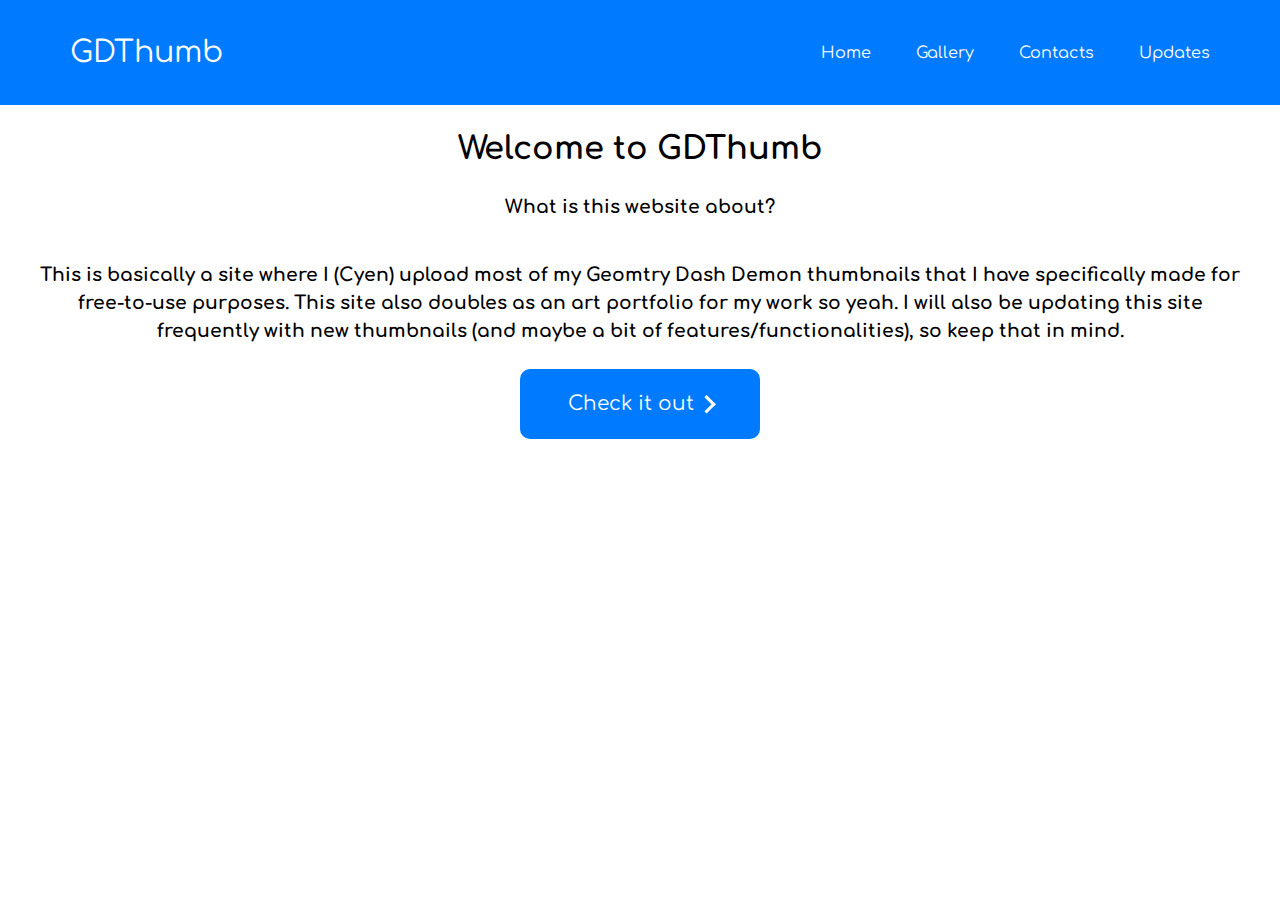
<file: index.html>
﻿<!DOCTYPE html>
<html>
<head>
    <link rel="preconnect" href="https://fonts.gstatic.com">
    <link href="https://fonts.googleapis.com/css2?family=Comfortaa&display=swap" rel="stylesheet">
    <meta charset="utf-8" />
    <script src="script.js" defer></script>
    <title>GDThumb</title>
    <link href="css/style.css" rel="stylesheet" />
</head>
<body>
    <header class="header">
        <div class="container">
            <div class="row align-items-center justify-content-between">
                <div class="logo">
                    <a href="index.html">GDThumb</a>
                </div>
                <input type="checkbox" id="nav-check">
                <label for="nav-check" class="nav-toggler">
                    <span></span>
                </label>
                <nav class="nav">
                    <ul>
                        <li><a href="index.html">Home</a></li>
                        <li><a href="gallery.html">Gallery</a></li>
                        <li><a href="contacts.html">Contacts</a></li>
                        <li><a href="updates.html">Updates</a></li>
                    </ul>
                </nav>
            </div>
        </div>
    </header>
    <h1>Welcome to GDThumb</h1>
    <h3 class="question">What is this website about?</h3>
    <h3 class="question">This is basically a site where I (Cyen) upload most of my Geomtry Dash Demon thumbnails that I have specifically made for free-to-use purposes. This site also doubles as an art portfolio for my work so yeah. I will also be updating this site frequently with new thumbnails (and maybe a bit of features/functionalities), so keep that in mind.</h3>
    <div class="checkButton">
        <a href="gallery.html" class="checker">Check it out <i class="arrow right"></i></a>
        </div>
</body>
</html>
</file>
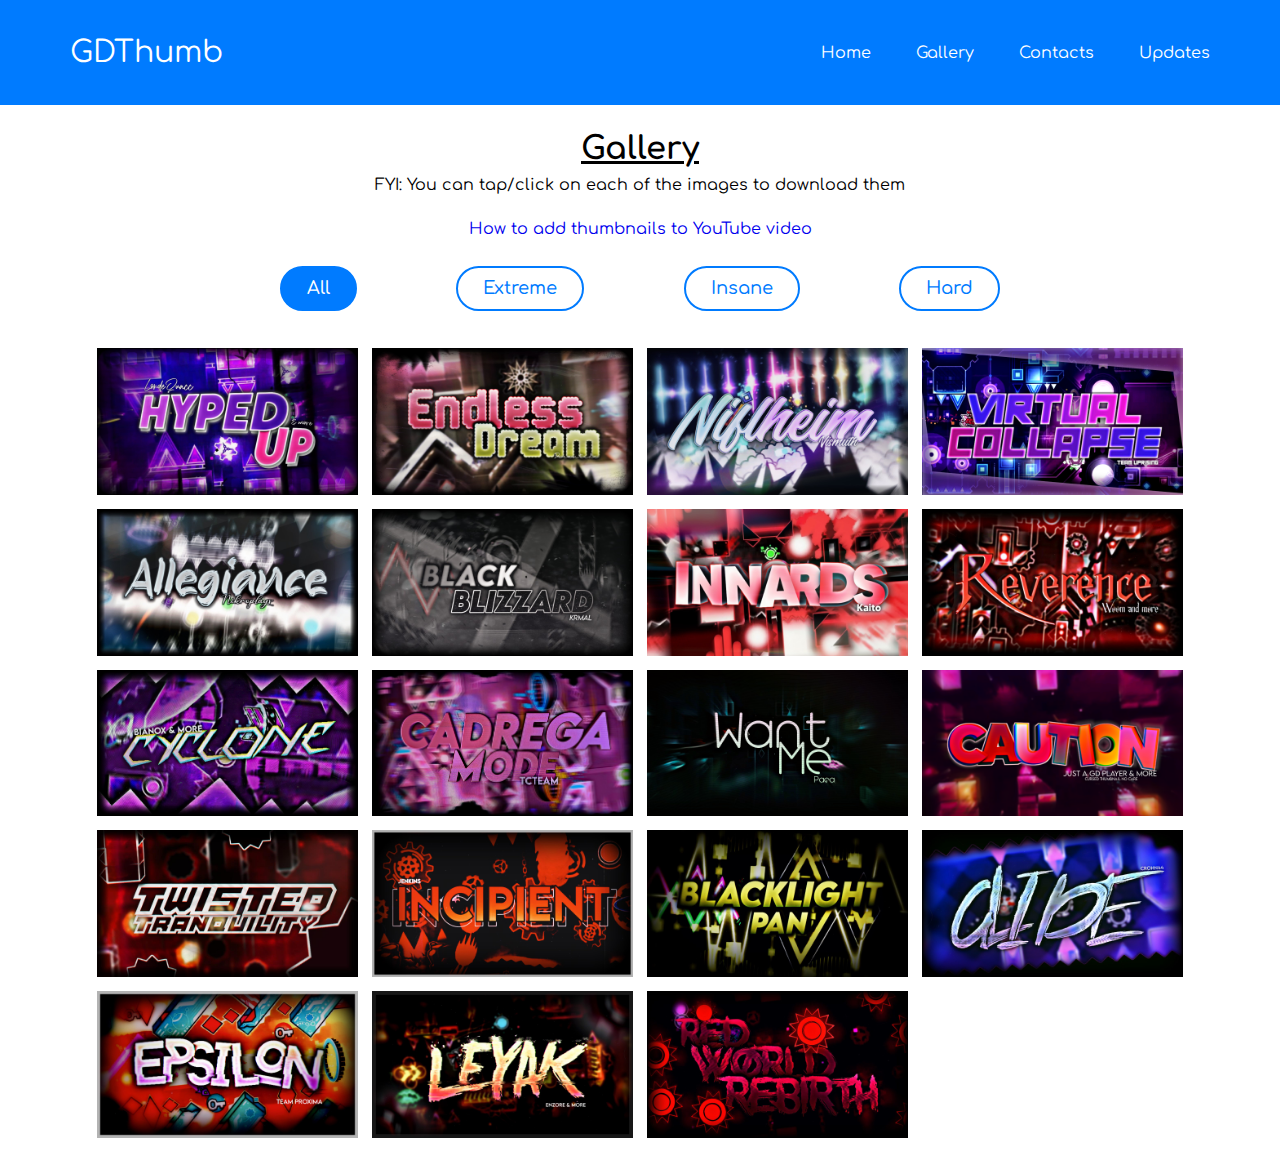
<file: gallery.html>
﻿<!DOCTYPE html>
<html>
<head>
    <link rel="preconnect" href="https://fonts.gstatic.com">
    <link href="https://fonts.googleapis.com/css2?family=Comfortaa&display=swap" rel="stylesheet">
    <meta charset="utf-8" />
    <script src="script.js" defer></script>
    <title>GDThumb</title>
    <link href="css/style.css" rel="stylesheet" />
</head>
<body>
    <header class="header">
        <div class="container">
            <div class="row align-items-center justify-content-between">
                <div class="logo">
                    <a href="index.html">GDThumb</a>
                </div>
                <input type="checkbox" id="nav-check">
                <label for="nav-check" class="nav-toggler">
                    <span></span>
                </label>
                <nav class="nav">
                    <ul>
                        <li><a href="index.html">Home</a></li>
                        <li><a href="gallery.html">Gallery</a></li>
                        <li><a href="contacts.html">Contacts</a></li>
                        <li><a href="updates.html">Updates</a></li>
                    </ul>
                </nav>
            </div>
        </div>
    </header>
    <h1><u>Gallery</u></h1>
    <p class="galDesc">FYI: You can tap/click on each of the images to download them</p>
    <div class="howCenter">
        <a href="Tutorial.html">How to add thumbnails to YouTube video</a>
    </div>
    <div class="wrapper">
        <nav>
            <div class="items">
                <span class="item active" data-name="all">All</span>
                <span class="item" data-name="extreme">Extreme</span>
                <span class="item" data-name="insane">Insane</span>
                <span class="item" data-name="hard">Hard</span>
            </div>
        </nav>
        <!--images-->
        <div class="gallery">
            <div class="image" data-name="insane"><span><a href="images/hypedUp.jpg" download><img src="images/hypedUp.jpg" alt="" /></a></span></div>
            <div class="image" data-name="extreme"><span><a href="images/endlessDream.jpg" download><img src="images/endlessDream.jpg" alt="" /></a></span></div>
            <div class="image" data-name="extreme"><span><a href="images/niflheim.jpg" download><img src="images/niflheim.jpg" alt="" /></a></span></div>
            <div class="image" data-name="extreme"><span><a href="images/virtualCollapse.jpg" download><img src="images/virtualCollapse.jpg" alt="" /></a></span></div>
            <div class="image" data-name="extreme"><span><a href="images/allegiance.jpg" download><img src="images/allegiance.jpg" alt="" /></a></span></div>
            <div class="image" data-name="extreme"><span><a href="images/blackBlizzard.jpg" download><img src="images/blackBlizzard.jpg" alt="" /></a></span></div>
            <div class="image" data-name="extreme"><span><a href="images/innards.jpg" download><img src="images/innards.jpg" alt="" /></a></span></div>
            <div class="image" data-name="extreme"><span><a href="images/reverence.jpg" download><img src="images/reverence.jpg" alt="" /></a></span></div>
            <div class="image" data-name="extreme"><span><a href="images/cyclone.jpg" download><img src="images/cyclone.jpg" alt="" /></a></span></div>
            <div class="image" data-name="extreme"><span><a href="images/cadregaMode.jpg" download><img src="images/cadregaMode.jpg" alt="" /></a></span></div>
            <div class="image" data-name="extreme"><span><a href="images/wantMe.jpg" download><img src="images/wantMe.jpg" alt="" /></a></span></div>
            <div class="image" data-name="extreme"><span><a href="images/caution.png" download><img src="images/caution.png" alt="" /></a></span></div>
            <div class="image" data-name="extreme"><span><a href="images/twistedTranquility.jpg" download><img src="images/twistedTranquility.jpg" alt="" /></a></span></div>
            <div class="image" data-name="extreme"><span><a href="images/incipient.jpg" download><img src="images/incipient.jpg" alt="" /></a></span></div>
            <div class="image" data-name="hard"><span><a href="images/blacklight.jpg" download><img src="images/blacklight.jpg" alt="" /></a></span></div>
            <div class="image" data-name="extreme"><span><a href="images/glide.jpg" download><img src="images/glide.jpg" alt="" /></a></span></div>
            <div class="image" data-name="extreme"><span><a href="images/epsilon.jpg" download><img src="images/epsilon.jpg" alt="" /></a></span></div>
            <div class="image" data-name="insane"><span><a href="images/leyak.jpg" download><img src="images/leyak.jpg" alt="" /></a></span></div>
            <div class="image" data-name="extreme"><span><a href="images/redWorldRebirth.jpg" download><img src="images/redWorldRebirth.jpg" alt="" /></a></span></div>
        </div>
    </div>
</body>
</html>
</file>
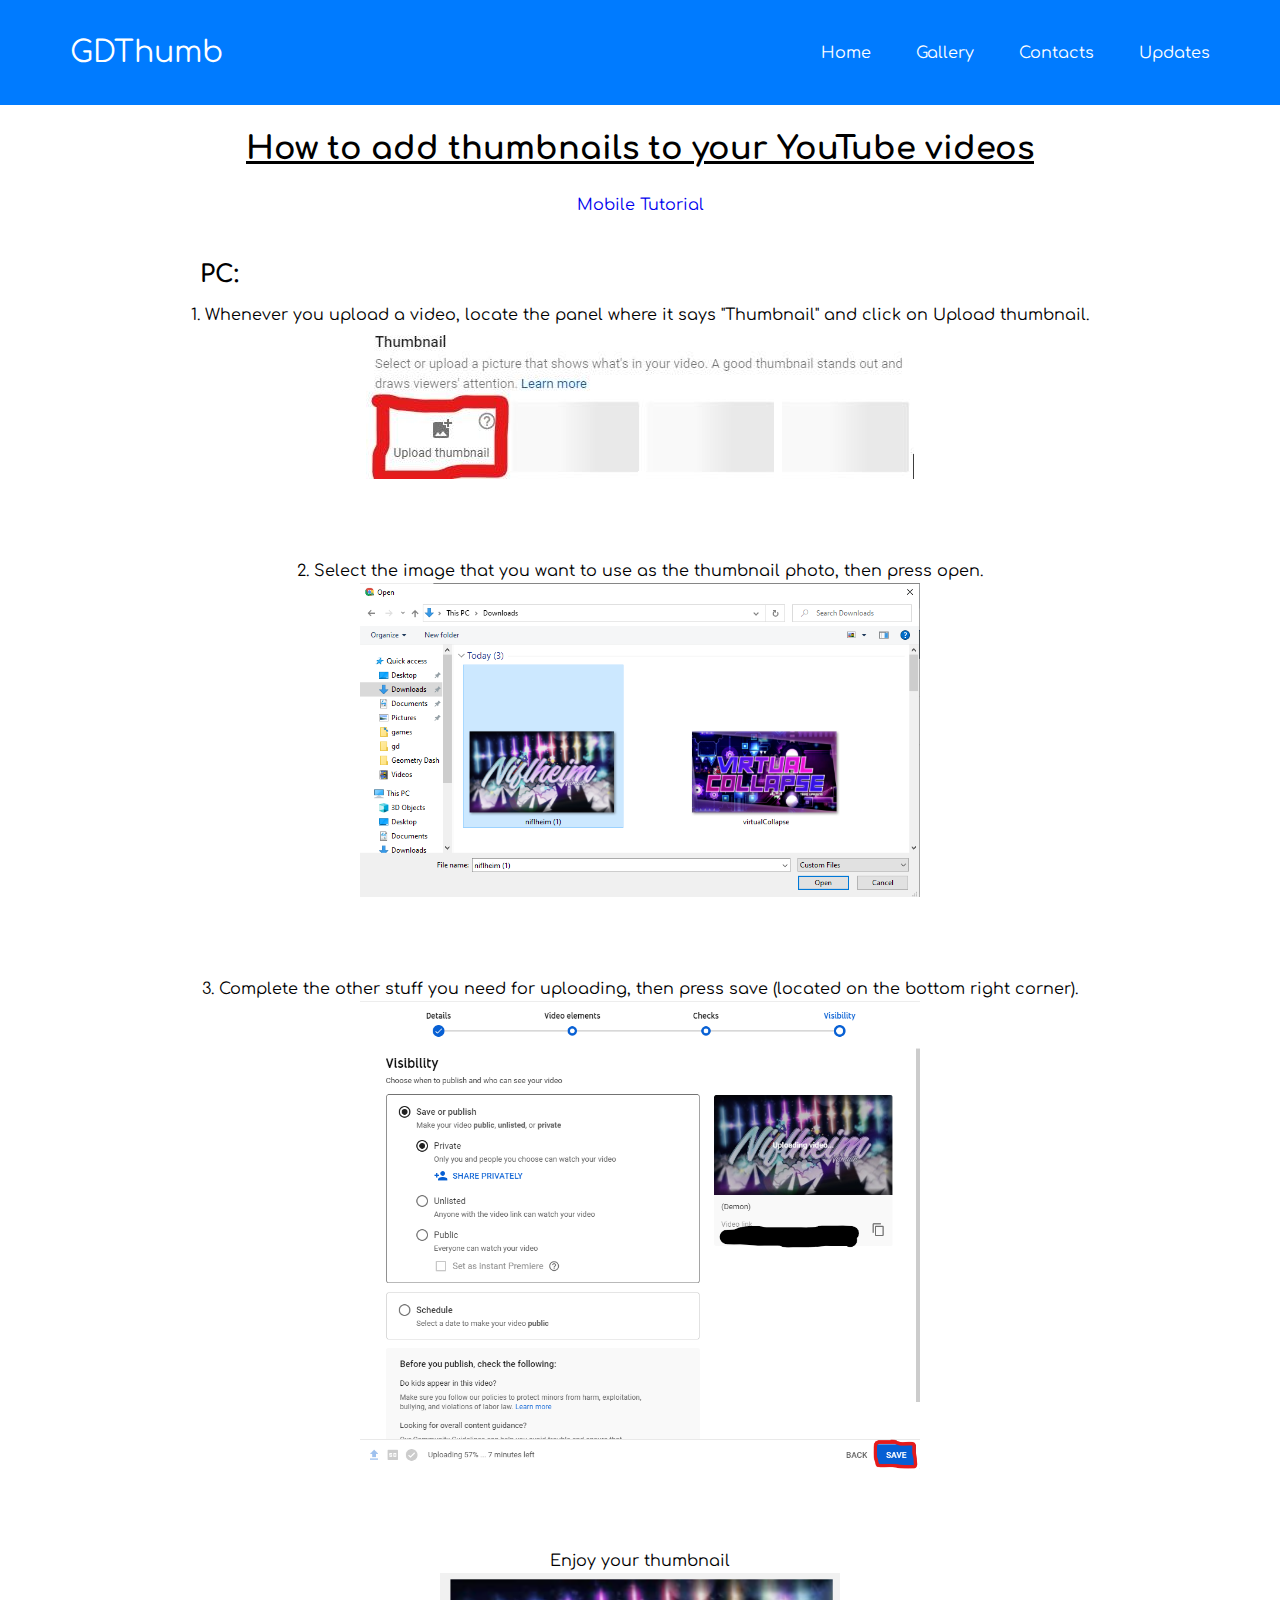
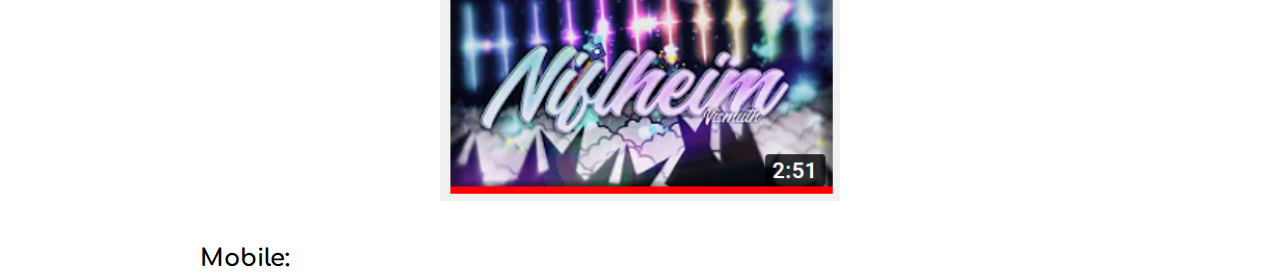
<file: Tutorial.html>
﻿<!DOCTYPE html>
<html>
<head>
    <link rel="preconnect" href="https://fonts.gstatic.com">
    <link href="https://fonts.googleapis.com/css2?family=Comfortaa&display=swap" rel="stylesheet">
    <meta charset="utf-8" />
    <script src="script.js" defer></script>
    <title>GDThumb</title>
    <link href="css/style.css" rel="stylesheet" />
</head>
<body>
    <header class="header">
        <div class="container">
            <div class="row align-items-center justify-content-between">
                <div class="logo">
                    <a href="index.html">GDThumb</a>
                </div>
                <input type="checkbox" id="nav-check">
                <label for="nav-check" class="nav-toggler">
                    <span></span>
                </label>
                <nav class="nav">
                    <ul>
                        <li><a href="index.html">Home</a></li>
                        <li><a href="gallery.html">Gallery</a></li>
                        <li><a href="contacts.html">Contacts</a></li>
                        <li><a href="updates.html">Updates</a></li>
                    </ul>
                </nav>
            </div>
        </div>
    </header>
    <h1><u>How to add thumbnails to your YouTube videos</u></h1>
    <div class="howCenter">
        <a href="#Mobile">Mobile Tutorial</a>
    </div>
    <h2 class="pcTut">PC:</h2>
    <p class="tutList">1. Whenever you upload a video, locate the panel where it says "Thumbnail" and click on Upload thumbnail.</p>
    <div class="imgCenterer">
        <img src="tutorial pics/1pctut.jpg" />
    </div>
    <p class="tutList padder2">2. Select the image that you want to use as the thumbnail photo, then press open.</p>
    <div class="imgCenterer">
        <img src="tutorial pics/2pctut.png" width="560" />
    </div>
    <p class="tutList padder3">3. Complete the other stuff you need for uploading, then press save (located on the bottom right corner).</p>
    <div class="imgCenterer">
        <img src="tutorial pics/4pctut.png" width="560" />
    </div>
    <p class="tutList padder4">Enjoy your thumbnail</p>
    <div class="imgCenterer">
        <img src="tutorial pics/3pctut.png" width="400" />
    </div>
    


    <h2 class="pcTut" id="Mobile">Mobile:</h2>
</body>
</html>
</file>
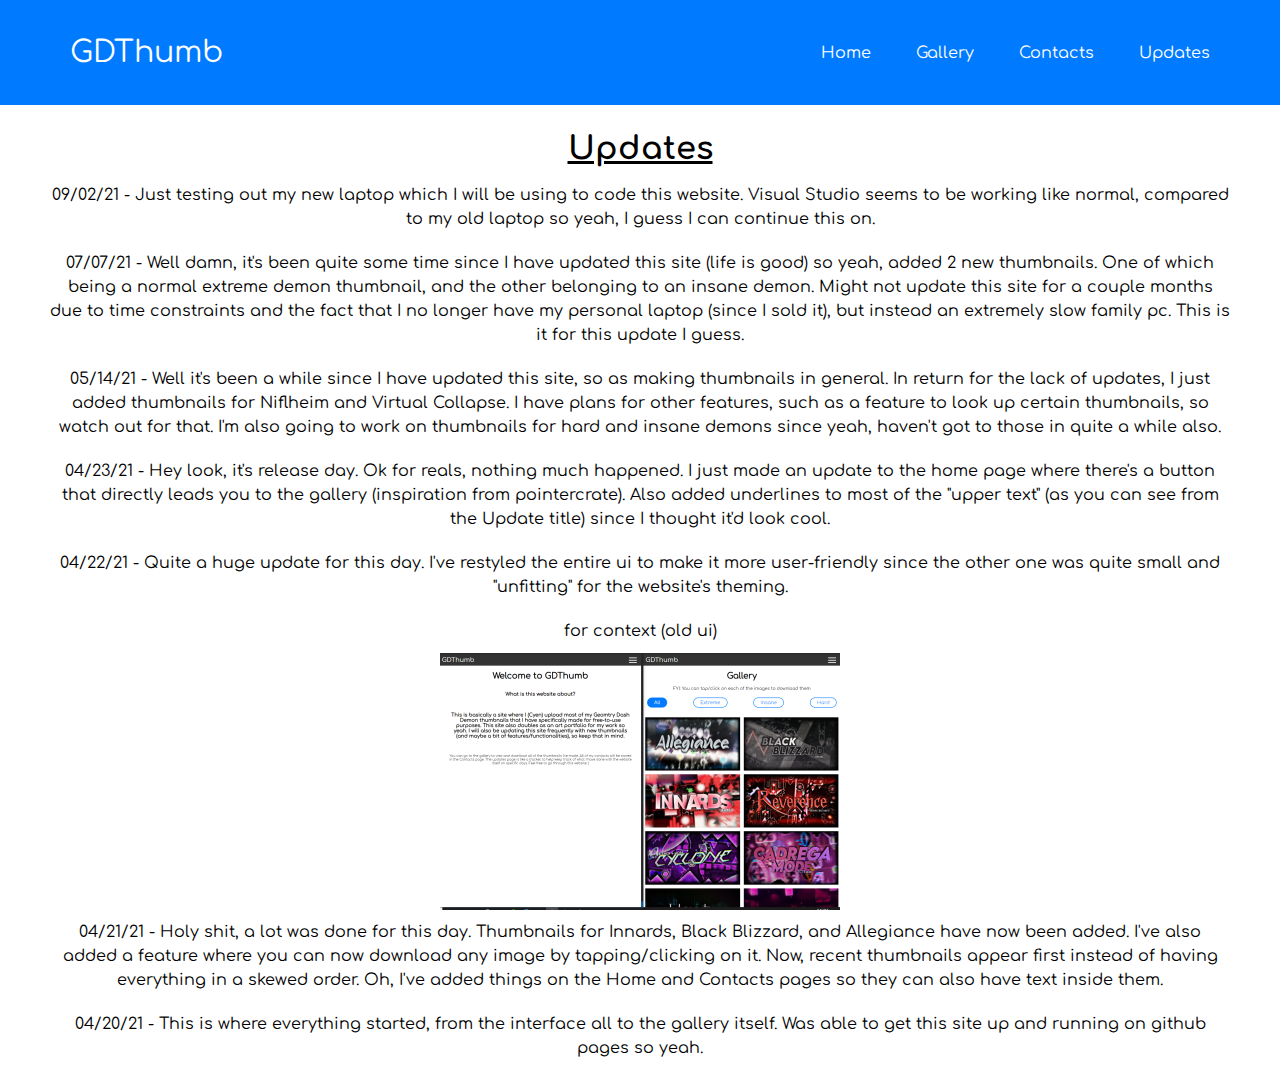
<file: updates.html>
﻿<!DOCTYPE html>
<html>
<head>
    <link rel="preconnect" href="https://fonts.gstatic.com">
    <link href="https://fonts.googleapis.com/css2?family=Comfortaa&display=swap" rel="stylesheet">
    <meta charset="utf-8" />
    <script src="script.js" defer></script>
    <title>GDThumb</title>
    <link href="css/style.css" rel="stylesheet" />
</head>
<body>
    <header class="header">
        <div class="container">
            <div class="row align-items-center justify-content-between">
                <div class="logo">
                    <a href="index.html">GDThumb</a>
                </div>
                <input type="checkbox" id="nav-check">
                <label for="nav-check" class="nav-toggler">
                    <span></span>
                </label>
                <nav class="nav">
                    <ul>
                        <li><a href="index.html">Home</a></li>
                        <li><a href="gallery.html">Gallery</a></li>
                        <li><a href="contacts.html">Contacts</a></li>
                        <li><a href="updates.html">Updates</a></li>
                    </ul>
                </nav>
            </div>
        </div>
    </header>
    <h1><u>Updates</u></h1>
    <p class="update">09/02/21 - Just testing out my new laptop which I will be using to code this website. Visual Studio seems to be working like normal, compared to my old laptop so yeah, I guess I can continue this on.</p>
    <p class="update">07/07/21 - Well damn, it's been quite some time since I have updated this site (life is good) so yeah, added 2 new thumbnails. One of which being a normal extreme demon thumbnail, and the other belonging to an insane demon. Might not update this site for a couple months due to time constraints and the fact that I no longer have my personal laptop (since I sold it), but instead an extremely slow family pc. This is it for this update I guess.</p>
    <p class="update">05/14/21 - Well it's been a while since I have updated this site, so as making thumbnails in general. In return for the lack of updates, I just added thumbnails for Niflheim and Virtual Collapse. I have plans for other features, such as a feature to look up certain thumbnails, so watch out for that. I'm also going to work on thumbnails for hard and insane demons since yeah, haven't got to those in quite a while also.</p>
    <p class="update">04/23/21 - Hey look, it's release day. Ok for reals, nothing much happened. I just made an update to the home page where there's a button that directly leads you to the gallery (inspiration from pointercrate). Also added underlines to most of the "upper text" (as you can see from the Update title) since I thought it'd look cool.</p>
    <p class="update">04/22/21 - Quite a huge update for this day. I've restyled the entire ui to make it more user-friendly since the other one was quite small and "unfitting" for the website's theming.</p>
    <p class="update">for context (old ui)</p>
    <div class="imgCenterer">
        <img src="images/old_ui.png" />
    </div>
    <p class="update">04/21/21 - Holy shit, a lot was done for this day. Thumbnails for Innards, Black Blizzard, and Allegiance have now been added. I've also added a feature where you can now download any image by tapping/clicking on it. Now, recent thumbnails appear first instead of having everything in a skewed order. Oh, I've added things on the Home and Contacts pages so they can also have text inside them.</p>
    <p class="update">04/20/21 - This is where everything started, from the interface all to the gallery itself. Was able to get this site up and running on github pages so yeah.</p>
</body>
</html>
</file>
<file: css/style.css>
﻿:root {
    --color-1: #673ab7;
}

body {
    line-height: 1.5;
    font-family: 'Comfortaa', cursive;
    background-color: white;
}

* {
    box-sizing: border-box;
    margin: 0;
    padding: 0;
}

a {
    text-decoration: none;
}

ul {
    list-style: none;
}

.container {
    max-width: 1170px;
    margin: auto;
}

.row {
    display: flex;
    flex-wrap: wrap;
}

.align-items-center {
    align-items: center;
}

.justify-content-between {
    justify-content: space-between;
}
/*header*/
.header {
    background-color: #007bff;
    padding: 30px 0;
    position: relative;
}

    .header .logo,
    .header .nav {
        padding: 0 15px;
    }

        .header .logo a {
            font-size: 30px;
            color: #ffffff;
            text-transform: capitalize;
        }

        .header .nav ul li {
            display: inline-block;
            margin-left: 40px;
        }

            .header .nav ul li a {
                display: block;
                font-size: 16px;
                padding: 10px 0;
                color: white;
                text-transform: capitalize;
                transition: all 0.5s ease;
            }

                .header .nav ul li a:hover {
                    color: gray;
                }

    .header #nav-check {
        position: absolute;
        opacity: 0;
        pointer-events: none;
    }

.nav-toggler {
    height: 34px;
    width: 44px;
    background-color: #ffffff;
    border-radius: 4px;
    cursor: pointer;
    display: none;
    align-items: center;
    justify-content: center;
    margin-right: 15px;
}

    .nav-toggler span {
        display: block;
        height: 2px;
        width: 20px;
        background-color: #007bff;
        position: relative;
    }

        .nav-toggler span::before,
        .nav-toggler span::after {
            content: '';
            position: absolute;
            width: 100%;
            height: 100%;
            background-color: #007bff;
            left: 0;
        }

        .nav-toggler span::before {
            top: -6px;
        }

        .nav-toggler span::after {
            top: 6px;
        }

@media(max-width: 991px) {
    .nav-toggler {
        display: flex;
    }

    .header .nav {
        position: absolute;
        left: 0;
        top: 100%;
        width: 100%;
        background-color: #005ec2;
        border-top: 1px solid white;
        opacity: 0;
        visibility: hidden;
    }

        .header .nav ul li {
            display: block;
            margin: 0;
        }

    .header #nav-check:checked ~ .nav {
        opacity: 1;
        visibility: visible;
    }

    .header #nav-check:focus ~ .nav-toggler {
        box-shadow: 0 0 15px #000000;
    }

    .header #nav-check:checked ~ .nav-toggler span {
        background-color: transparent;
    }

        .header #nav-check:checked ~ .nav-toggler span::before {
            top: 0;
            transform: rotate(45deg);
        }

        .header #nav-check:checked ~ .nav-toggler span::after {
            top: 0;
            transform: rotate(-45deg);
        }
}



h1 {
    text-align: center;
    padding-top: 20px;
}

.wrapper {
    margin: 25px auto;
    max-width: 1100px;
}

    .wrapper nav {
        display: flex;
        justify-content: center;
    }

    .wrapper .items {
        display: flex;
        max-width: 720px;
        width: 100%;
        justify-content: space-between;
    }

.items span {
    padding: 7px 25px;
    font-size: 18px;
    font-weight: 500;
    cursor: pointer;
    color: #007bff;
    border-radius: 50px;
    border: 2px solid #007bff;
    transition: all 0.3s ease;
}

    .items span.active,
    .items span:hover {
        color: #fff;
        background: #007bff;
    }

.gallery {
    display: flex;
    flex-wrap: wrap;
    margin-top: 30px;
}

    .gallery .image {
        width: calc(100% / 4);
        padding: 7px;
    }

        .gallery .image span {
            display: flex;
            width: 100%;
            overflow: hidden;
        }

        .gallery .image img {
            width: 100%;
            vertical-align: middle;
            transition: all 0.3s ease;
        }

        .gallery .image:hover img {
            transform: scale(1.1);
        }

        .gallery .image.hide {
            display: none;
        }

        .gallery .image.show {
            animation: animate 0.4s ease;
        }

@keyframes animate {
    0% {
        transform: scale(0.5);
    }

    100% {
        transform: scale(1);
    }
}

@media (max-width: 1000px) {
    .gallery .image {
        width: calc(100% / 3);
    }
}

@media (max-width: 800px) {
    .gallery .image {
        width: calc(100% / 2);
    }
}

@media (max-width: 700px) {
    .wrapper nav .items {
        max-width: 600px;
    }

    nav .items span {
        padding: 7px 15px;
    }
}

@media (max-width: 500px) {
    .wrapper {
        margin: 30px auto;
    }

        .wrapper nav .items {
            flex-wrap: wrap;
            justify-content: center;
        }

    nav .items span {
        margin: 5px;
    }

    .gallery .image {
        width: 100%;
    }
}

.update {
    text-align: center;
    padding: 10px 50px;
}

.question {
    padding: 20px 40px;
    text-align: center;
}

.contactHeader {
    text-align: center;
}

.contacts {
    text-align: center;
    padding: 80px;
}
.contactsList {
    list-style: none;
    padding: 20px;
}

.galDesc {
    text-align: center;
}

.howCenter {
    display: flex;
    align-items: center;
    justify-content: center;
    padding-top: 20px;
}

.xtraInfo {
    text-align: center;
    padding: 20px 30px;
    font-size: 12px;
}

.checkButton {
    display: flex;
    align-items: center;
    justify-content: center;
}
.checker {
    background-color: #007bff;
    border: none;
    color: white;
    padding: 20px 48px;
    text-align: center;
    text-decoration: none;
    display: inline-block;
    font-size: 20px;
    margin: 4px 2px;
    cursor: pointer;
    border-radius: 10px;
    transition: transform .2s;
}
.checker:hover {
    transform: scale(1.2);
}

.arrow {
    border: solid white;
    border-width: 0 3px 3px 0;
    display: inline-block;
    padding: 4.8px;
}
.right {
    transform: rotate(-45deg);
    -webkit-transform: rotate(-45deg);
}

.imgCenterer {
    display: flex;
    align-items: center;
    justify-content: center;
}

.pcTut {
    text-align: left;
    padding-left: 200px;
    padding-top:40px;
}

.tutList {
    text-align: center;
    padding-top: 10px;
}
/*for image separation in tutorial (it's a mess idc)*/
.padder2 {
    padding-top: 80px;
}
.padder3 {
    padding-top: 80px;
}
.padder4 {
    padding-top: 80px;
}
</file>
